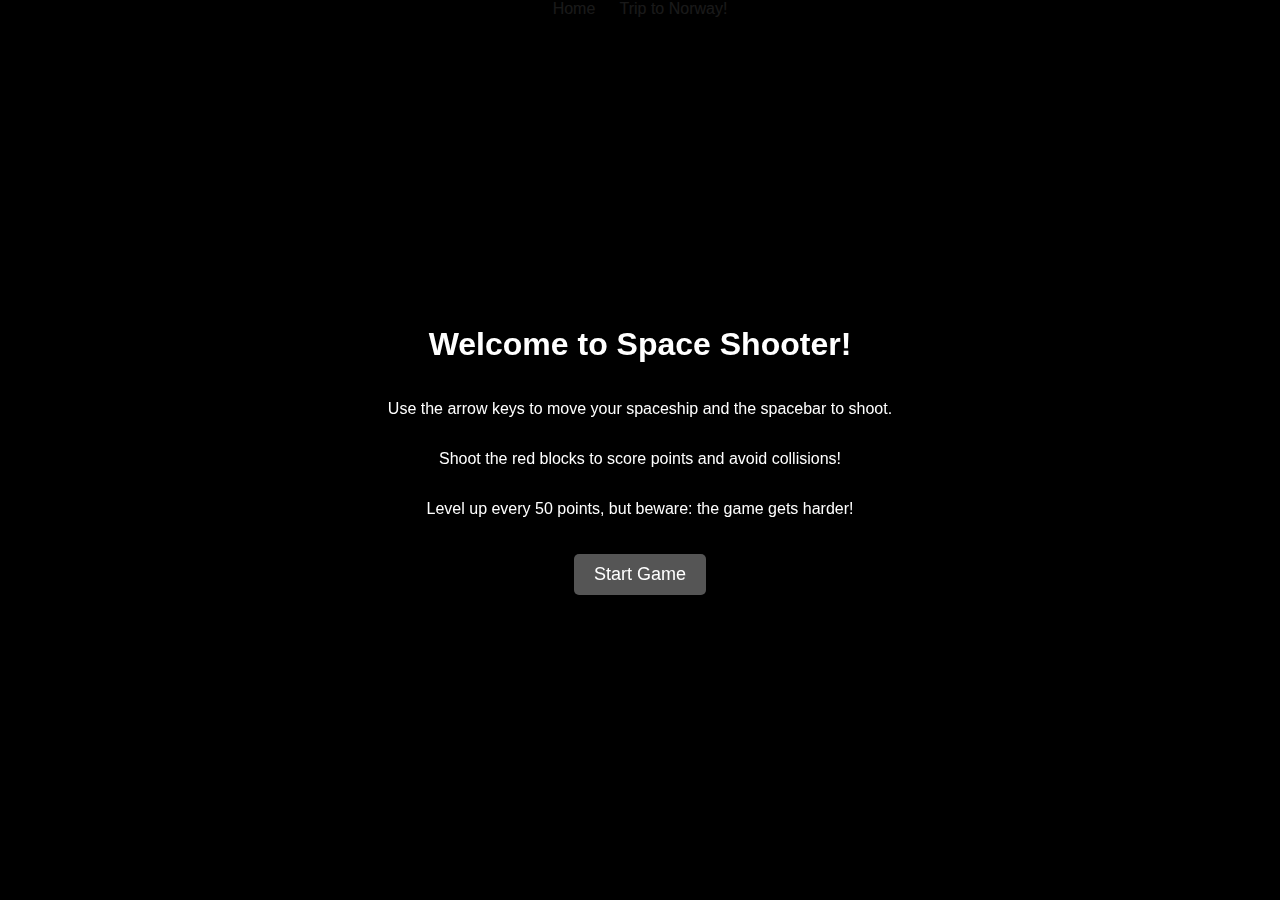
<file: html/aiwebapp.html>
<!DOCTYPE html>
<html lang="en">
<head>
  <meta charset="UTF-8">
  <meta name="viewport" content="width=device-width, initial-scale=1.0">
  <title>Space Shooter</title>
  <style>
    body {
      margin: 0;
      background-color: #000;
      color: #fff;
      font-family: Arial, sans-serif;
      text-align: center;
    }
    canvas {
      display: block;
      margin: 0 auto;
      background: black;
    }
    button {
      margin-top: 20px;
      padding: 10px 20px;
      font-size: 18px;
      border: none;
      background-color: #555;
      color: white;
      cursor: pointer;
      border-radius: 5px;
    }
    button:hover {
      background-color: #777;
    }
    #instructions {
      position: fixed;
      top: 0;
      left: 0;
      width: 100%;
      height: 100%;
      background: rgba(0, 0, 0, 0.9);
      color: white;
      display: flex;
      flex-direction: column;
      justify-content: center;
      align-items: center;
      z-index: 10;
    }
    #levelUp {
      position: absolute;
      top: 50%;
      left: 50%;
      transform: translate(-50%, -50%);
      font-size: 40px;
      color: gold;
      text-shadow: 2px 2px 5px black;
      display: none;
    }
  </style>
</head>
<body>
    <a href="../index.html" style="color: white; text-decoration: none; margin-right: 20px;">Home</a>
    <a href="scratch.html" style="color: white; text-decoration: none;">Trip to Norway!</a>
  <div id="instructions">
    <h1>Welcome to Space Shooter!</h1>
    <p>Use the arrow keys to move your spaceship and the spacebar to shoot.</p>
    <p>Shoot the red blocks to score points and avoid collisions!</p>
    <p>Level up every 50 points, but beware: the game gets harder!</p>
    <button id="startButton">Start Game</button>
  </div>

  <canvas id="gameCanvas" width="800" height="600"></canvas>
  <button id="restartButton" style="display: none;">Restart Game</button>
  <div id="levelUp">Level Up!</div>

  <script>
    const canvas = document.getElementById('gameCanvas');
    const ctx = canvas.getContext('2d');
    const restartButton = document.getElementById('restartButton');
    const instructions = document.getElementById('instructions');
    const startButton = document.getElementById('startButton');
    const levelUpText = document.getElementById('levelUp');

    let player, bullets, enemies, isGameOver, score, level, enemySpeed, enemyFrequency, shootSound, explosionSound;

    function initGame() {
      player = { x: 375, y: 550, width: 50, height: 20 };
      bullets = [];
      enemies = [];
      isGameOver = false;
      score = 0;
      level = 1;
      enemySpeed = 2;
      enemyFrequency = 0.05;

      restartButton.style.display = 'none';
      levelUpText.style.display = 'none';

      shootSound = new Audio('https://freesound.org/data/previews/66/66717_931655-lq.mp3');
      explosionSound = new Audio('https://freesound.org/data/previews/455/455089_8977430-lq.mp3');

      gameLoop();
    }

    document.addEventListener('keydown', (e) => {
      if (e.code === 'ArrowLeft') player.x -= 15;
      if (e.code === 'ArrowRight') player.x += 15;
      if (e.code === 'Space') shootBullet();
    });

    function shootBullet() {
      bullets.push({ x: player.x + player.width / 2, y: player.y, width: 5, height: 10 });
      shootSound.currentTime = 0;
      shootSound.play();
    }

    function spawnEnemies() {
      if (Math.random() < enemyFrequency) {
        enemies.push({ x: Math.random() * 750, y: 0, width: 40, height: 40 });
      }
    }

    function updateGame() {
      if (isGameOver) return;

      bullets.forEach((bullet, index) => {
        bullet.y -= 5;
        if (bullet.y < 0) bullets.splice(index, 1);
      });

      enemies.forEach((enemy, index) => {
        enemy.y += enemySpeed;
        if (enemy.y > canvas.height) enemies.splice(index, 1);
      });

      bullets.forEach((bullet, bIndex) => {
        enemies.forEach((enemy, eIndex) => {
          if (
            bullet.x < enemy.x + enemy.width &&
            bullet.x + bullet.width > enemy.x &&
            bullet.y < enemy.y + enemy.height &&
            bullet.y + bullet.height > enemy.y
          ) {
            bullets.splice(bIndex, 1);
            enemies.splice(eIndex, 1);
            explosionSound.currentTime = 0;
            explosionSound.play();
            score += 10;

            if (score % 50 === 0) {
              level++;
              enemySpeed += 0.5;
              enemyFrequency += 0.01;

              levelUpText.style.display = 'block';
              setTimeout(() => {
                levelUpText.style.display = 'none';
              }, 1000);
            }
          }
        });
      });

      enemies.forEach((enemy) => {
        if (
          enemy.x < player.x + player.width &&
          enemy.x + enemy.width > player.x &&
          enemy.y < player.y + player.height &&
          enemy.y + enemy.height > player.y
        ) {
          isGameOver = true;
        }
      });
    }

    function drawGame() {
      ctx.clearRect(0, 0, canvas.width, canvas.height);

      ctx.fillStyle = 'white';
      ctx.fillRect(player.x, player.y, player.width, player.height);

      bullets.forEach((bullet) => {
        ctx.fillStyle = 'yellow';
        ctx.fillRect(bullet.x, bullet.y, bullet.width, bullet.height);
      });

      enemies.forEach((enemy) => {
        ctx.fillStyle = 'red';
        ctx.fillRect(enemy.x, enemy.y, enemy.width, enemy.height);
      });

      ctx.fillStyle = 'white';
      ctx.font = '20px Arial';
      ctx.fillText(`Score: ${score}`, 10, 20);
      ctx.fillText(`Level: ${level}`, 700, 20);

      if (isGameOver) {
        ctx.fillStyle = 'red';
        ctx.font = '40px Arial';
        ctx.fillText('Game Over', canvas.width / 2 - 100, canvas.height / 2);
        restartButton.style.display = 'block';
      }
    }

    function gameLoop() {
      updateGame();
      drawGame();
      spawnEnemies();
      if (!isGameOver) requestAnimationFrame(gameLoop);
    }

    restartButton.addEventListener('click', () => {
      initGame();
    });

    startButton.addEventListener('click', () => {
      instructions.style.display = 'none';
      initGame();
    });
  </script>
</body>
</html>
</file>
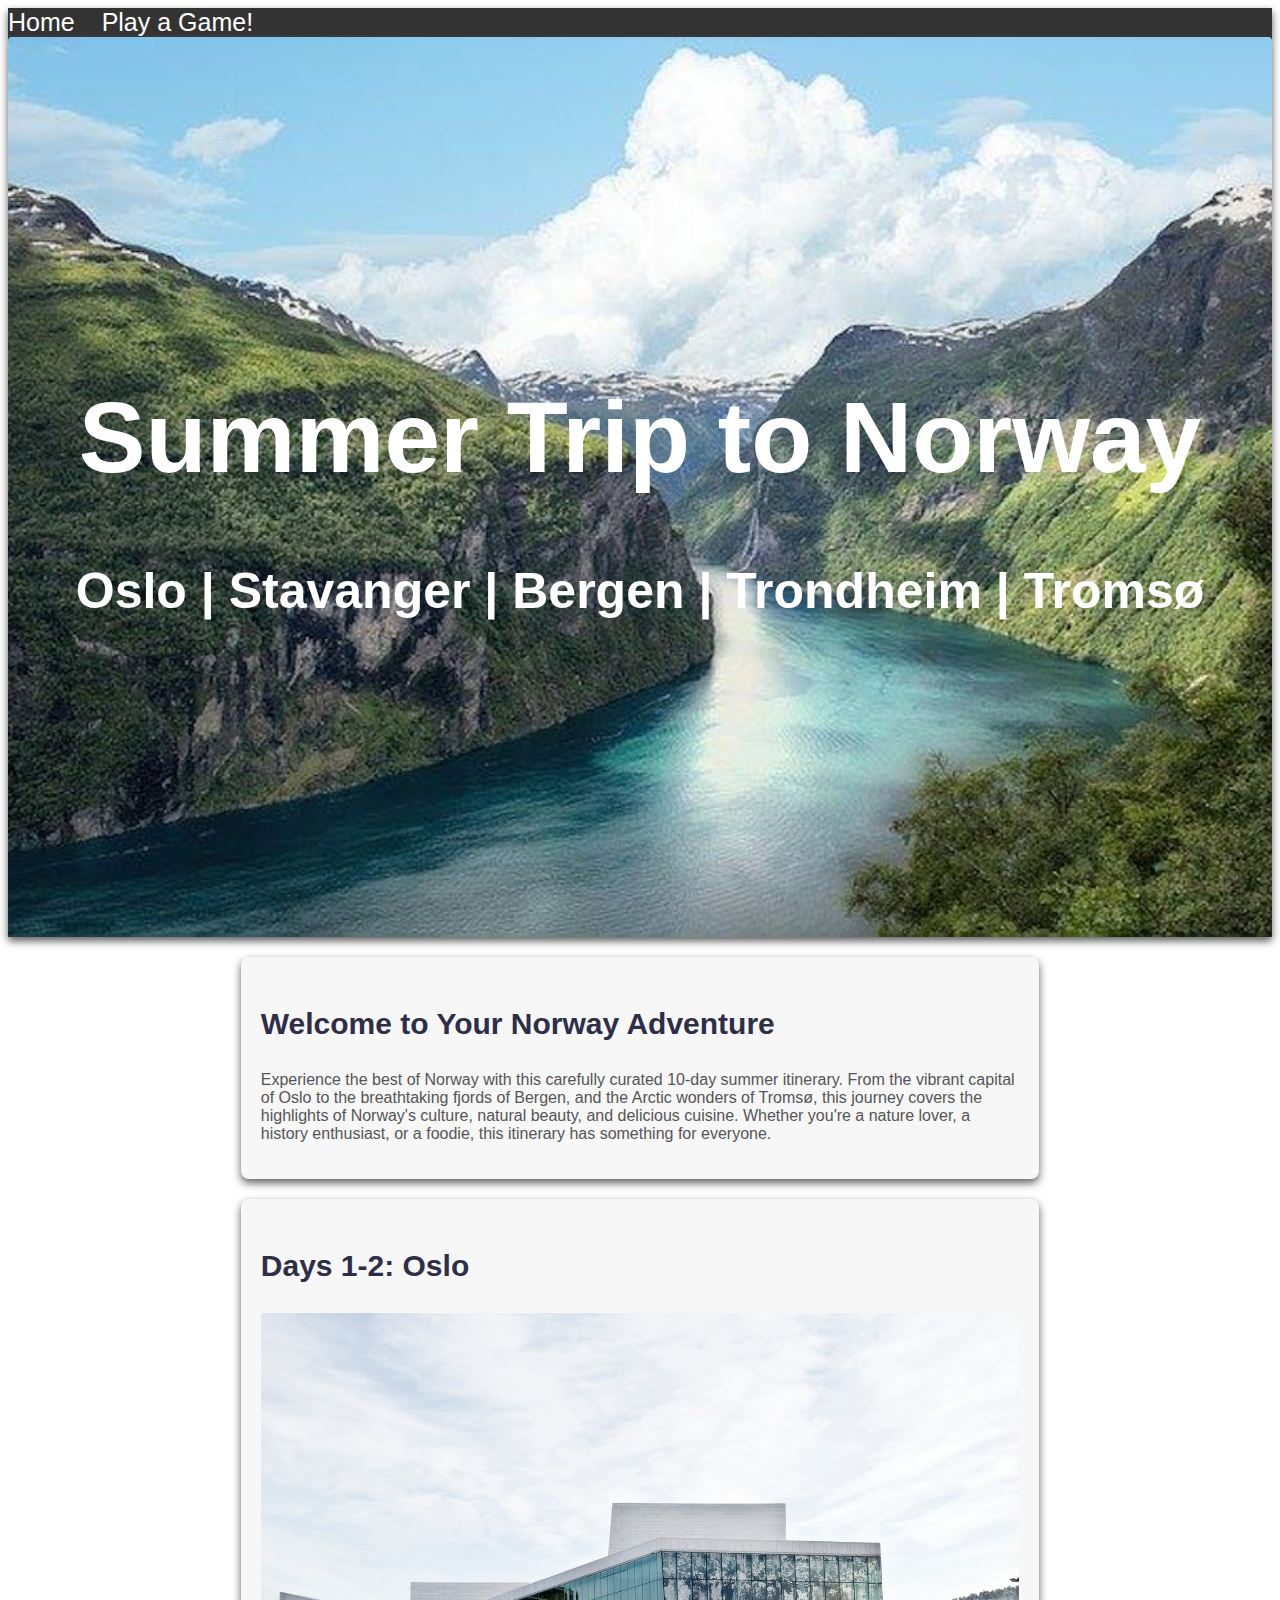
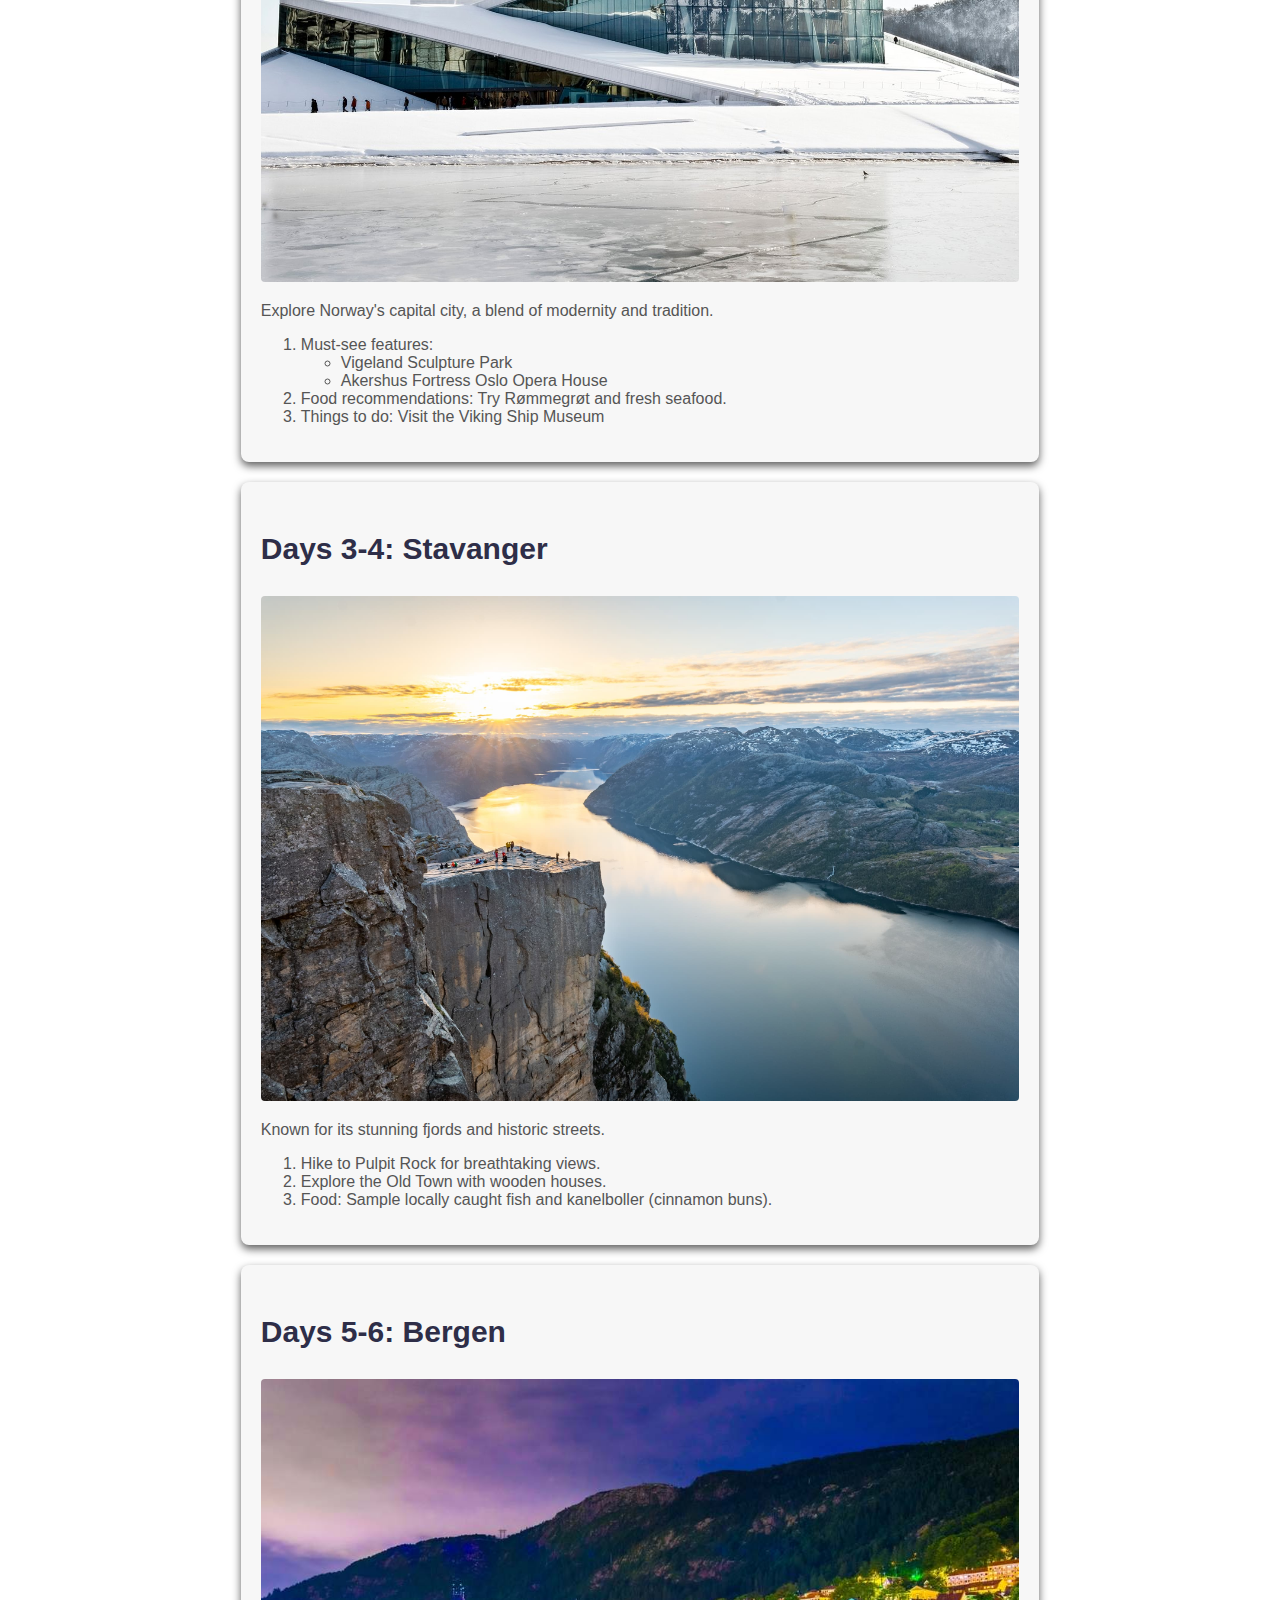
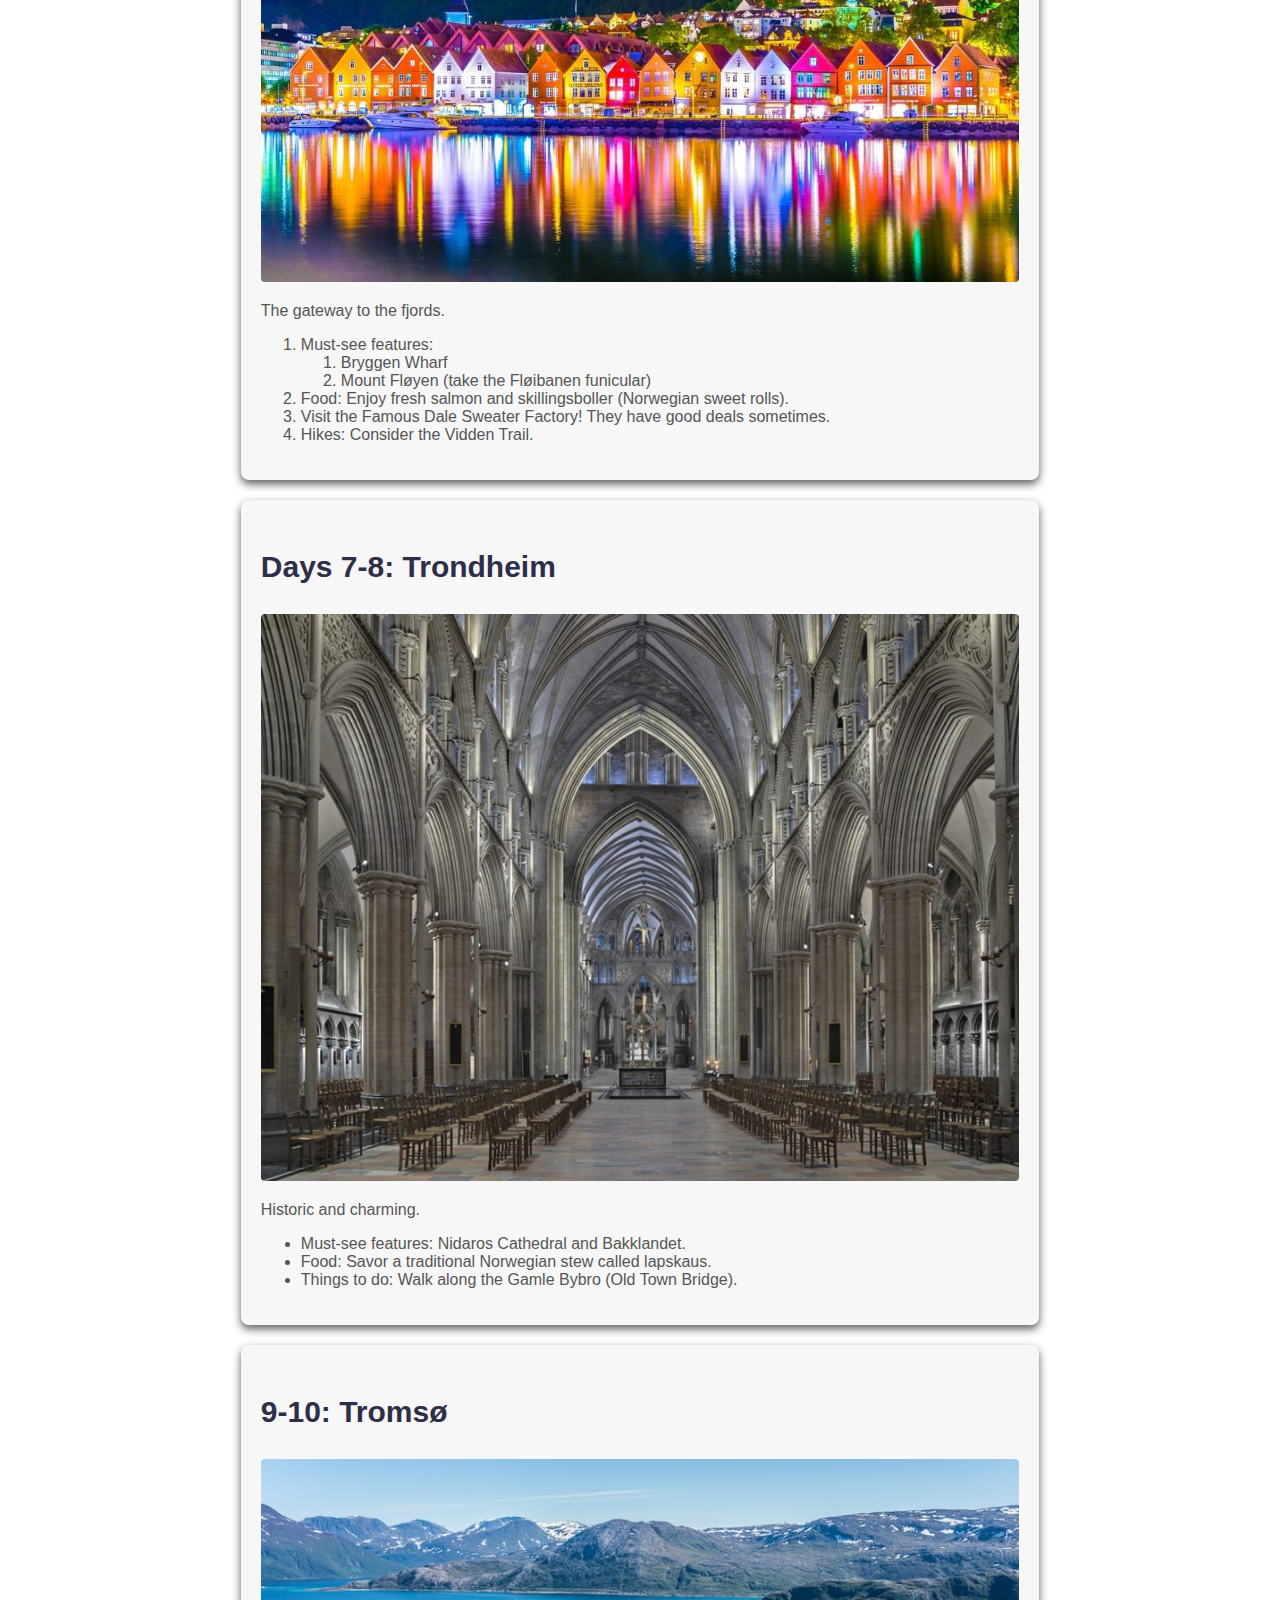
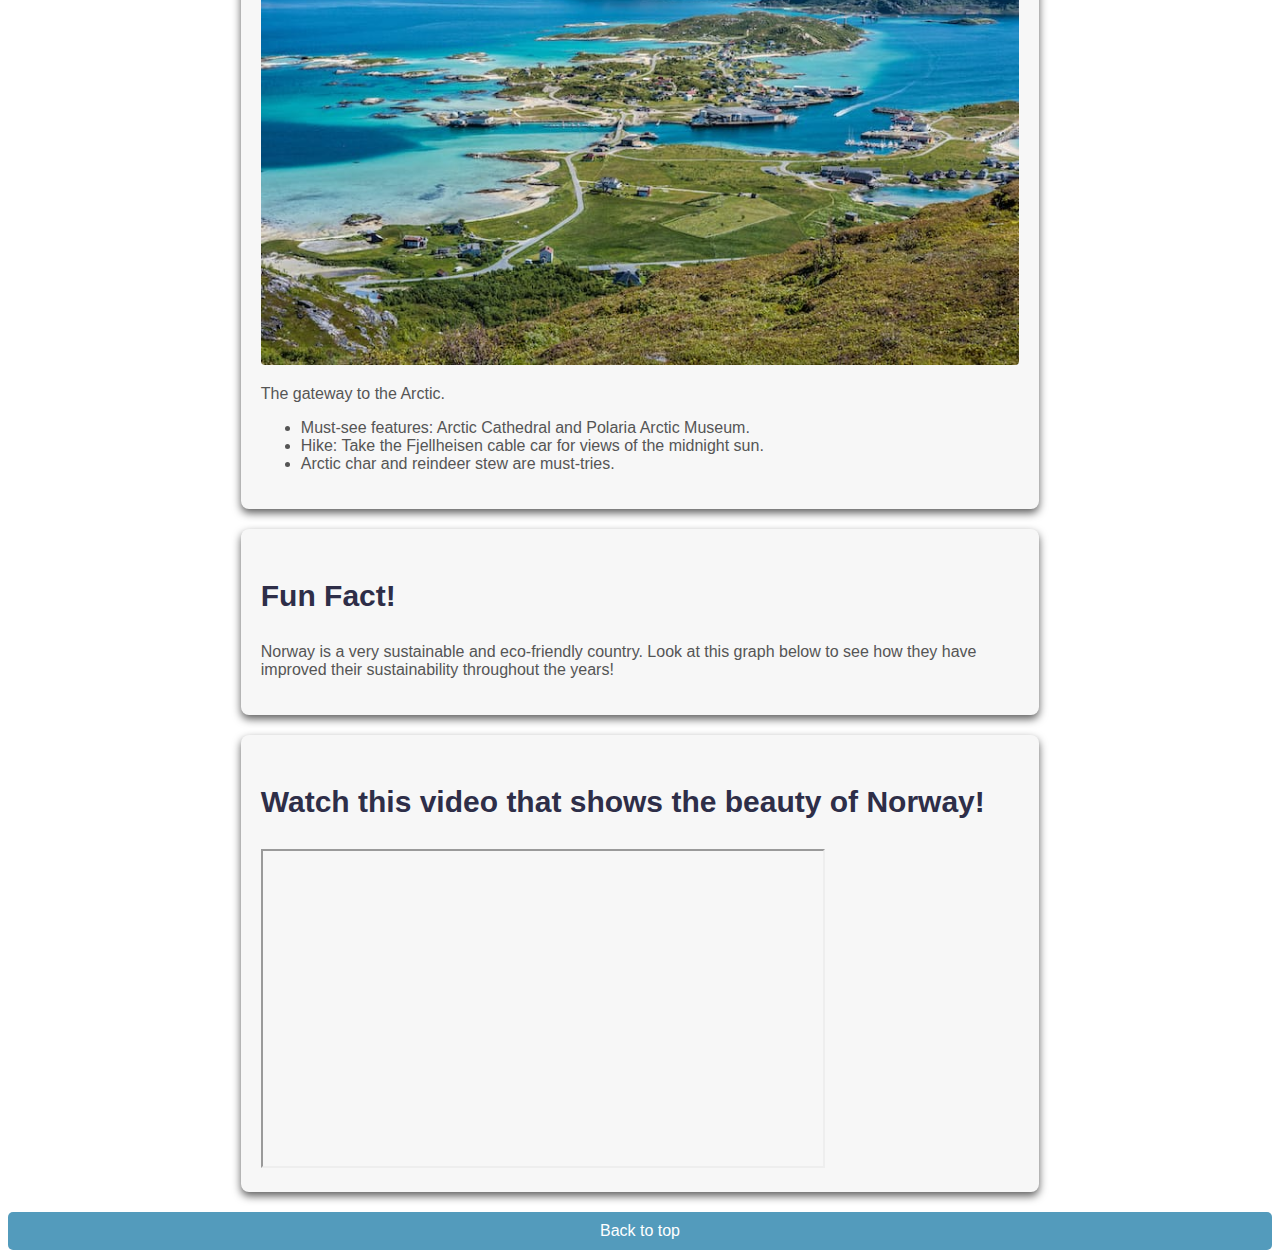
<file: html/scratch.html>
<!DOCTYPE html>
<html lang="en">
<head>
    <meta charset="UTF-8">
    <meta name="viewport" content="width=device-width, initial-scale=1.0">
    <title>Trip to Norway</title>
    <link rel="stylesheet" href="../css/customstyles.css">
</head>

<body>
<header>
    
    <a href="../index.html" style=" text-decoration: none; margin-right: 20px;">Home</a>
    <a href="aiwebapp.html" style="text-decoration: none; margin-right: 2px;">Play a Game!</a>
    
</header>

    <section id="top">
  <header class="hero">
    <img src="../assets/img/fjord-in-norway.jpg" alt="Fjord in Norway" class="hero-image">
    <div class="overlay">
        <h1>Summer Trip to Norway</h1>
        <h2> <a href="#Oslo">Oslo</a> | <a href="#Stavanger">Stavanger</a> | <a href="#Bergen">Bergen</a> | <a href="#Trondheim">Trondheim</a> | <a href="#Tromsø">Tromsø</a></h2>
    </div>
</header> 
</section>

<section id="introduction">
    <div class="section">
        <h3>Welcome to Your Norway Adventure</h3>
        <p>Experience the best of Norway with this carefully curated 10-day summer itinerary. 
            From the vibrant capital of Oslo to the breathtaking fjords of Bergen, 
            and the Arctic wonders of Tromsø, this journey covers the highlights of Norway's 
            culture, natural beauty, and delicious cuisine. Whether you're a nature lover, a history enthusiast, 
            or a foodie, this itinerary has something for everyone.</p>
    </div>
</section>

<section id="Oslo">
<div class="section">
            <h3>Days 1-2: Oslo</h3>
            <img src="../assets/img/operahouse.jpg" alt="Oslo Opera House" width="100%" height="auto"/>
            <p>Explore Norway's capital city, a blend of modernity and tradition.</p>
            <ol> 
                <li>Must-see features:</li>
                   <ul>
                        <li>Vigeland Sculpture Park</li>
                        <li>Akershus Fortress Oslo Opera House</li>
                    </ul>
               <li> Food recommendations: Try Rømmegrøt and fresh seafood.</li>
              <li> Things to do: Visit the Viking Ship Museum</li>
            </ol>
            
</div>
</section> 

<section id="Stavanger">
    <div class="section">
            <h3>Days 3-4: Stavanger</h3>
            <img src="../assets/img/preikestolen.jpg" alt="Preikestolen" width="100%" height="auto"/>
            <p>Known for its stunning fjords and historic streets.</p>
            <ol>    
                <li>Hike to Pulpit Rock for breathtaking views.</li>
                <li>Explore the Old Town with wooden houses.</li>
                <li>Food: Sample locally caught fish and kanelboller (cinnamon buns).</li>
            </ol>
            
    </div>
 </section>

 <section id="Bergen">
    <div class="section">
            <h3>Days 5-6: Bergen</h3>
            <img src="../assets/img/bergenbryggen.jpg" alt="Bryggen" width="100%" height="auto"/>
            <p>The gateway to the fjords. </p>
               <ol> 
                <li>Must-see features:</li>
                    <ol>
                        <li>Bryggen Wharf</li>
                        <li>Mount Fløyen (take the Fløibanen funicular)</li>
                    </ol>
                <li>Food: Enjoy fresh salmon and skillingsboller (Norwegian sweet rolls).</li>
                <li> Visit the Famous Dale Sweater Factory! They have good deals sometimes. </li>
                <li>Hikes: Consider the Vidden Trail.</li>
            </ol>
           
    </div>
</section>

<section id="Trondheim">
    <div class="section">
        <h3>Days 7-8: Trondheim</h3>
            <img src="../assets/img/nidarosdomenTrondheim.jpg" alt="Nidarosdomn" width="100%" height="auto"/>
            <p>Historic and charming.</p>
                <ul>
                <li>Must-see features: Nidaros Cathedral and Bakklandet.</li>
                <li>Food: Savor a traditional Norwegian stew called lapskaus.</li>
                <li>Things to do: Walk along the Gamle Bybro (Old Town Bridge).</li>
                </ul>
            
     </div>
 </section>

 <section id="Tromsø">
    <div class="section">
            <h3> 9-10: Tromsø</h3>
            <img src="../assets/img/sommaroy.jpg" alt="Sommaroy" width="100%" height="auto"/>
            <p>The gateway to the Arctic.</p>
               <ul> 
                <li>Must-see features: Arctic Cathedral and Polaria Arctic Museum.</li>
                <li>Hike: Take the Fjellheisen cable car for views of the midnight sun.</li>
                <li>Arctic char and reindeer stew are must-tries.</li>
                </ul>
            
    </div>
 </section>

<section id="tableaugraph1">
    <div class="section">
            <h3>Fun Fact!</h3>
            <p>Norway is a very sustainable and eco-friendly country. Look at this graph below to see how they have improved their sustainability throughout the years!</p>
            <div class='tableauPlaceholder' id='viz1733610158671' style='position: relative'><noscript><a href='#'><img alt='Norway ' src='https:&#47;&#47;public.tableau.com&#47;static&#47;images&#47;No&#47;NorwayAutomotiveShifttoSustainabilityBack2VizBasics&#47;Norway&#47;1_rss.png' style='border: none' /></a></noscript><object class='tableauViz'  style='display:none;'><param name='host_url' value='https%3A%2F%2Fpublic.tableau.com%2F' /> <param name='embed_code_version' value='3' /> <param name='site_root' value='' /><param name='name' value='NorwayAutomotiveShifttoSustainabilityBack2VizBasics&#47;Norway' /><param name='tabs' value='no' /><param name='toolbar' value='yes' /><param name='static_image' value='https:&#47;&#47;public.tableau.com&#47;static&#47;images&#47;No&#47;NorwayAutomotiveShifttoSustainabilityBack2VizBasics&#47;Norway&#47;1.png' /> <param name='animate_transition' value='yes' /><param name='display_static_image' value='yes' /><param name='display_spinner' value='yes' /><param name='display_overlay' value='yes' /><param name='display_count' value='yes' /><param name='language' value='en-US' /></object></div>                <script type='text/javascript'>                    var divElement = document.getElementById('viz1733610158671');                    var vizElement = divElement.getElementsByTagName('object')[0];                    vizElement.style.width='800px';vizElement.style.height='600px';                    var scriptElement = document.createElement('script');                    scriptElement.src = 'https://public.tableau.com/javascripts/api/viz_v1.js';                    vizElement.parentNode.insertBefore(scriptElement, vizElement);                </script>
    </div>

<section id="youtube-video">
    <div class="section">
        <h3>Watch this video that shows the beauty of Norway!</h3>
        <iframe width="560" height="315" src="https://www.youtube.com/embed/Bxo2JkiqG_o?si=ALTiPpiEal1r8WwK" title="YouTube video player" frameborder="2" allow="accelerometer; autoplay; clipboard-write; encrypted-media; gyroscope; picture-in-picture; web-share" referrerpolicy="strict-origin-when-cross-origin" allowfullscreen></iframe>
    </div>
</section>
    
    <nav>
            <a href="#top">Back to top</a>
    </nav>

   
</body>
</html>
</file>
<file: css/customstyles.css>
h1 {
    font-family: Arial, Helvetica, sans-serif;
    color: white;
    font-size: 100px;
}

h2 {
    font-family: 'Segoe UI', Tahoma, Geneva, Verdana, sans-serif;
    color: white;
    font-size: 50px;

}

h4 {
    font-family: Impact, Haettenschweiler, 'Arial Narrow Bold', sans-serif;
    color: rgb(8, 8, 90);
    font-size: 50px;
}

h3 {
    font-family: 'Segoe UI', Tahoma, Geneva, Verdana, sans-serif;
    color: rgb(46, 46, 72);
    font-size: 30px;
}

p {
    font-family: Verdana, Geneva, Tahoma, sans-serif;
    color: #555;
    font-size: 16px;
}

.hero {
    position: relative;
    height: 100vh;
    overflow: hidden ;
}

.hero-image {
    position: absolute;
    top: 0;
    left: 0;
    width: 100%;
    height: 100%;
    object-fit: cover;
    z-index: -1;
}

.overlay {
    position: absolute;
    top: 50%;
    left: 50%;
    transform: translate(-50%, -50%);
    text-align: center;
    color: white;
    width: 100%;
}

.section { 
    background-color: rgb(247, 247, 247);
    padding: 20px;
    box-shadow: 0 4px 8px rgba(94, 94, 94);
    max-width: 80%;
    width: 60%;
    margin:20px auto;
    border-radius: 8px;
    text-align: left;
}

img {
    max-width: 100%;
    height: auto;
    border-radius: 4px;
}

ol {
    font-family: Verdana, Geneva, Tahoma, sans-serif;
    color: #555;
    font-size: 16px;
}

ul {
    font-family: Verdana, Geneva, Tahoma, sans-serif;
    color: #555;
    font-size: 16px;
}

nav {
    background-color: rgb(83, 155, 188);
    color: white;
    padding: 10px 10px;
    text-align: center;
    text-decoration: none;
    font-family: Impact, Haettenschweiler, 'Arial Narrow Bold', sans-serif;
    border-radius: 5px;

}

header{
    position: relative;
    top: 0;
    width: 100%;
    background-color: #333;
    z-index: 1000;
    box-shadow: 0 4px 8px rgba(92, 92, 92);
    font-family: 'Trebuchet MS', 'Lucida Sans Unicode', 'Lucida Grande', 'Lucida Sans', Arial, sans-serif;
    font-size: 25px;
}


a {
    color: white;
    text-decoration: none;  
}

a:hover, a:focus {
    background-color: rgb(141, 139, 139, .5);
    color: white;
}
</file>
